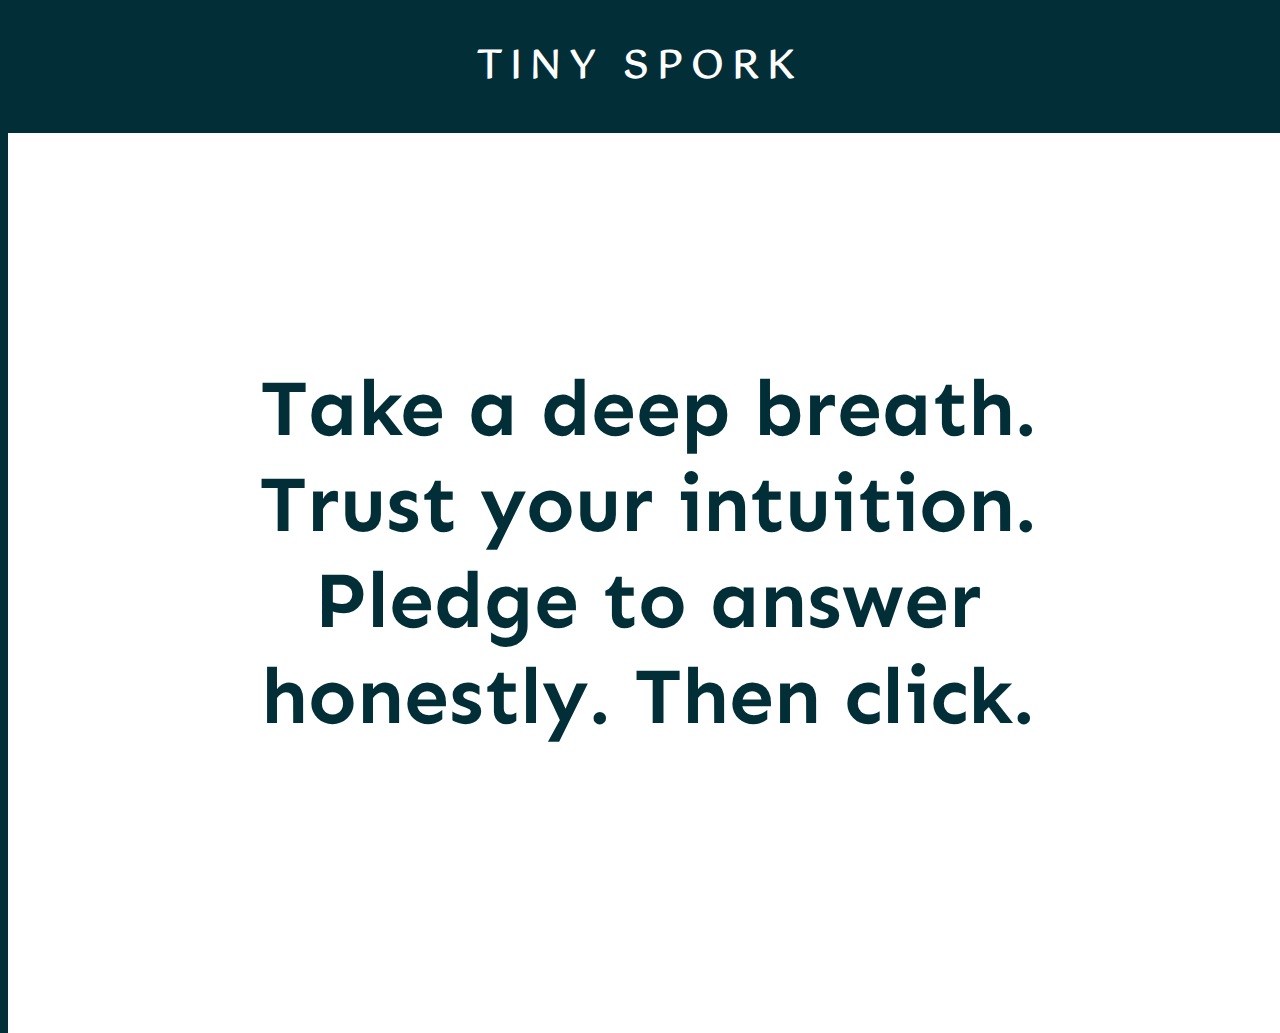
<file: index.html>
<!doctype html>

<html lang="en">
<head>
  <title>Tiny Spork</title>
  <link rel="stylesheet" href="WIApp.css">
  <script src="WIApp.js"></script>
</head>
<body>
    <h2>TINY SPORK</h2>
  <div id="container"><h1 id="text">Take a deep breath. Trust your intuition. Pledge to answer honestly. Then click.</h1></div>
</body>
</html>
</file>
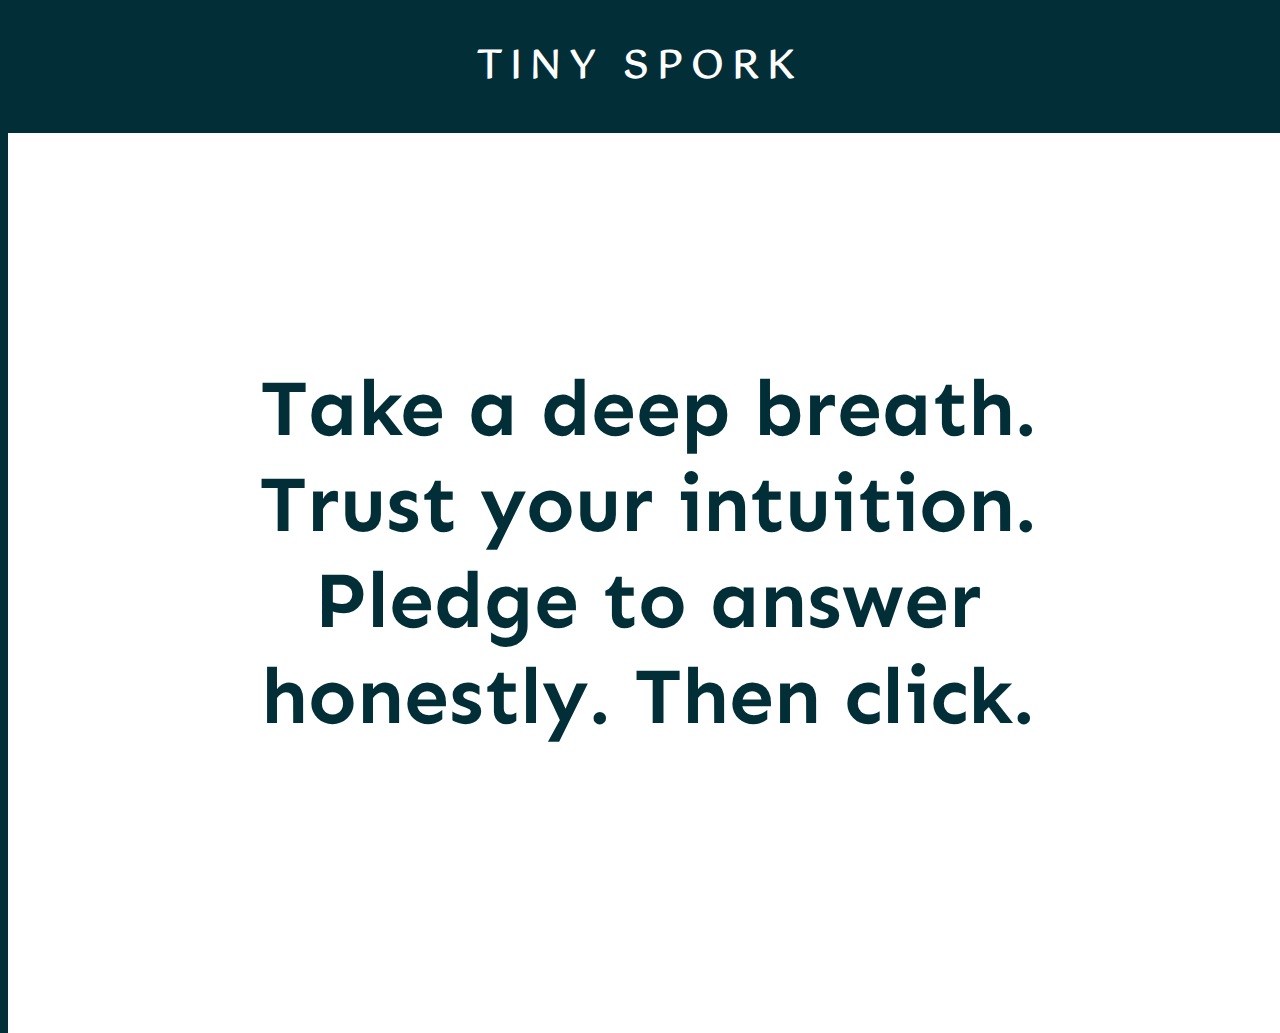
<file: WIApp.html>
<!doctype html>

<html lang="en">
<head>
  <title>Tiny Spork</title>
  <link rel="stylesheet" href="WIApp.css">
  <script src="WIApp.js"></script>
</head>
<body>
    <h2>TINY SPORK</h2>
  <div id="container"><h1 id="text">Take a deep breath. Trust your intuition. Pledge to answer honestly. Then click.</h1></div>
</body>
</html>
</file>
<file: WIApp.css>
@import url('https://fonts.googleapis.com/css2?family=Gotu&family=Sen:wght@700&display=swap');

body {
    background-color: #022E37;
}
#container {
    height: 100%;
    width: 100%;
    position: absolute;
    background-color:white;
    background-image: url("");
    background-repeat: repeat;
    background-size: contain;
}

h2 {
    font-size: 30pt;
    text-align: center;
    background-color: #022E37;
    color:white;
    height: 10%;
    font-family: 'Gotu', sans-serif;
    letter-spacing: 6pt;
}

#text {
    display: flex;
    color: #022E37;
    justify-content: center;
    flex-direction: column;
    height: 90%;
    margin-left: 15%;
    margin-right: 15%;
    text-align: center;
    font-size: 60pt;
    transform: translate(0, -5%);
    z-index: 0;
    font-family: 'Sen', sans-serif;
}

/*#56A494
#E2B476
#F58F81
#8ECB7E
#022E37
#F37425
#E7DCC0
#A36B5A
#834E40
#DEAF25
</file>
